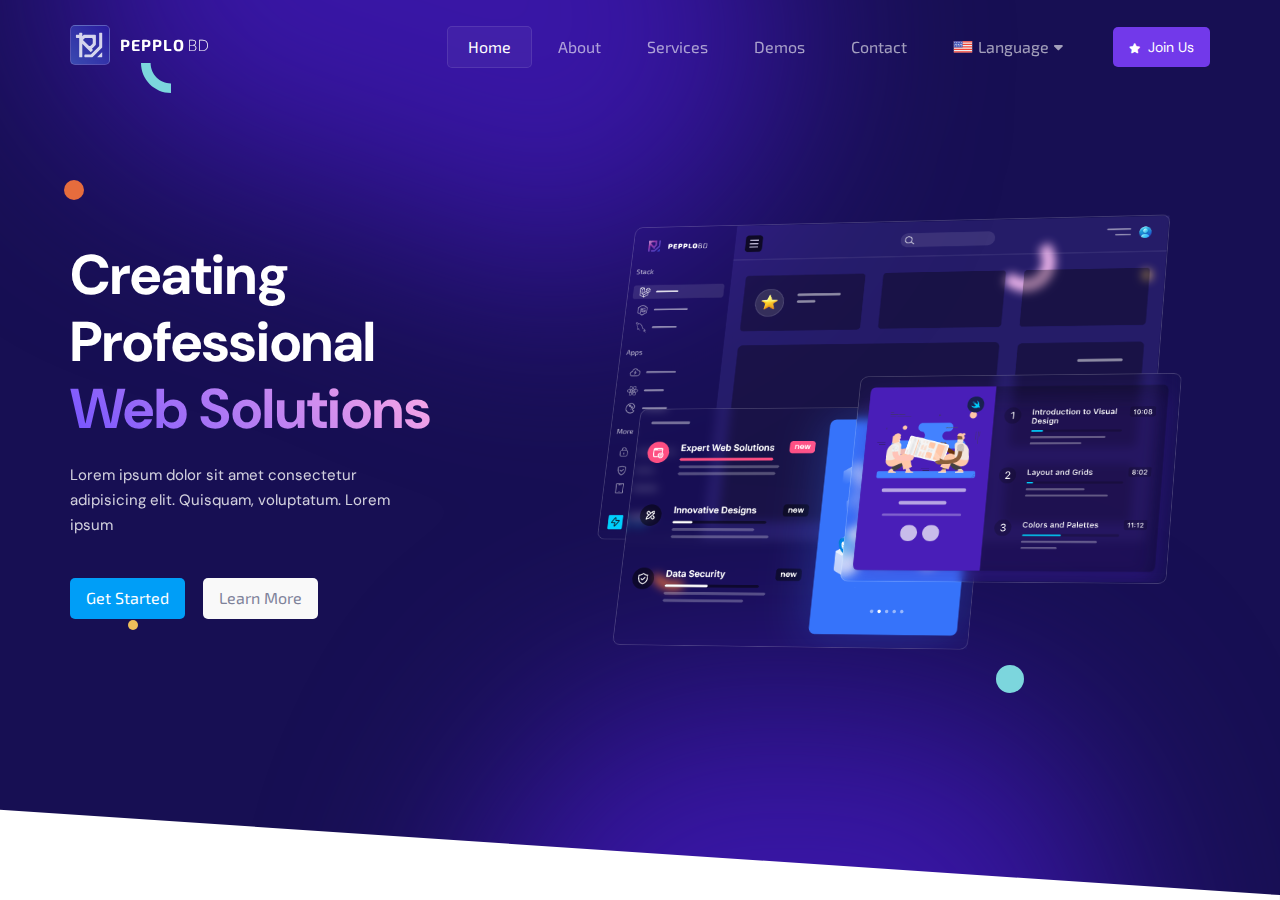
<file: index.html>
<!DOCTYPE html>
<html lang="en">
<head>
    <meta charset="UTF-8">
    <meta name="viewport" content="width=device-width, initial-scale=1.0">
    <title>Pepplo BD | Home</title>
    <link rel="stylesheet" href="assets/css/bootstrap.bundle.css">
    <link rel="stylesheet" href="assets/css/style.min.css">
    <link rel="stylesheet" href="./assets/css/css/all.min.css" />
    <link rel="preconnect" href="https://fonts.googleapis.com">
    <link rel="preconnect" href="https://fonts.gstatic.com" crossorigin>
    <link href="https://fonts.googleapis.com/css2?family=DM+Sans:opsz,wght@9..40,300;9..40,400;9..40,500;9..40,600;9..40,700;9..40,800;9..40,900&family=Exo+2:wght@300;400;500;600;700&family=Hind+Siliguri:wght@300;400;500;600;700&display=swap" rel="stylesheet"> </head>
<body>
    <!-- Start::Header -->
    <section class="header">
        <!-- Start::Navbar -->
        <nav class="navbar">
            <!-- Start::Nav-container -->
            <div class="container">
                <div class="nav_logo">
                    <a href="#" class="logo_wrapper">
                        <svg version="1.1" xmlns="http://www.w3.org/2000/svg" xmlns:xlink="http://www.w3.org/1999/xlink" viewBox="0 0 50.854 48.132">
                            <path class="st3" d="M37.049,4.501H16.42c-0.741,0-1.453,0.295-1.978,0.82L13.61,6.152l-0.988,0.988V1.562 c0-0.856-0.694-1.55-1.55-1.55H8.2c-0.856,0-1.55,0.694-1.55,1.55v2.939h-5.1C0.694,4.501,0,5.195,0,6.052v2.871 c0,0.856,0.694,1.55,1.55,1.55h5.1v36.383c0,0.705,0.571,1.276,1.276,1.276h3.42c0.705,0,1.276-0.571,1.276-1.276V21.563 c5.273,5.273,10.546,10.546,15.819,15.819c0.253,0.253,0.663,0.253,0.916,0c1.102-1.102,2.204-2.204,3.306-3.307 c0.253-0.253,0.253-0.663,0-0.916c-0.582-0.582-1.163-1.163-1.745-1.745l1.708-1.708l5.093-5.094 c0.563-0.563,0.879-1.327,0.879-2.123V6.052C38.599,5.195,37.905,4.501,37.049,4.501z M32.627,20.235 c0,0.656-0.261,1.286-0.725,1.75l-3.512,3.512c-0.936,0.936-2.453,0.936-3.389,0L13.857,14.353l3.256-3.256 c0.399-0.4,0.94-0.624,1.504-0.624h11.555c1.355,0,2.454,1.099,2.454,2.454V20.235z"/>
                            <path class="st3" d="M50.854,1.475v26.312c0,0.537-0.213,1.052-0.593,1.431l-5.379,5.379l-7.562,7.562l-5.379,5.379 c-0.38,0.38-0.894,0.593-1.431,0.593h-12.44c-0.814,0-1.475-0.66-1.475-1.475v-3.023c0-0.814,0.66-1.475,1.475-1.475h9.966 c0.532,0,1.042-0.211,1.418-0.587l14.841-14.841c0.376-0.376,0.587-0.886,0.587-1.418V1.475C44.882,0.66,45.542,0,46.357,0h3.023 C50.194,0,50.854,0.66,50.854,1.475z"/>
                            <path class="st3" d="M41.355,47.188l8.555-8.555c0.348-0.348,0.944-0.102,0.944,0.391v7.689c0,0.784-0.635,1.419-1.419,1.419 h-7.689C41.254,48.132,41.007,47.536,41.355,47.188z"/>
                        </svg>
                        <span class="logo_text">Pepplo<span>BD</span></span>
                    </a>
                </div>
                <!-- Start::Menu -->
                <div class="nav_menu">
                    <!-- Start::Menu item-->
                    <div class="menu_item">
                        <a href="#" class="menu_link here">
                            <span class="menu_link_text">Home</span>
                        </a>
                    </div>
                    <!-- End::Menu item-->
                    <!-- Start::Menu item-->
                    <div class="menu_item">
                        <a href="#" class="menu_link">
                            <span class="menu_link_text">About</span>
                        </a>
                    </div>
                    <!-- End::Menu item-->
                    <!-- Start::Menu item-->
                    <div class="menu_item">
                        <a href="#" class="menu_link">
                            <span class="menu_link_text">Services</span>
                        </a>
                    </div>
                    <!-- End::Menu item-->
                    <!-- Start::Menu item-->
                    <div class="menu_item">
                        <a href="#" class="menu_link">
                            <span class="menu_link_text">Demos</span>
                        </a>
                    </div>
                    <!-- End::Menu item-->
                    <!-- Start::Menu item-->
                    <div class="menu_item">
                        <a href="#" class="menu_link">
                            <span class="menu_link_text">Contact</span>
                        </a>
                    </div>
                    <!-- End::Menu item-->
                    <!-- Start::Menu item-->
                    <div class="menu_item">
                        <div class="menu_link has_submenu">
                            <img class="menu_link_icon" src="./assets/media/images/flags/usa.svg" alt="bangladeshi icon">
                            <span class="menu_link_text">Language</span>
                            <i class="fa-solid fa-caret-down"></i>
                            <div class="submenu">
                                <a href="./index-ban.html" class="submenu_link">
                                    <img class="submenu_link_icon" src="./assets/media/images/flags/bangladesh.svg" alt="bangladeshi icon">
                                    <span class="submenu_link_text ff_hind_siliguri">বাংলা</span>
                                </a>
                                <a href="#" class="submenu_link here">
                                    <img class="submenu_link_icon" src="./assets/media/images/flags/usa.svg" alt="usa icon">
                                    <span class="submenu_link_text">English</span>
                                </a>
                                <a href="#" class="submenu_link">
                                    <img class="submenu_link_icon" src="./assets/media/images/flags/palestine.svg" alt="palestine icon">
                                    <span class="submenu_link_text ff_rubik">عربي</span>
                                </a>
                                <a href="#" class="submenu_link">
                                    <img class="submenu_link_icon" src="./assets/media/images/flags/pakistan.svg" alt="pakistan icon">
                                    <span class="submenu_link_text ff_rubik">اردو</span>
                                </a>
                                <a href="#" class="submenu_link">
                                    <img class="submenu_link_icon" src="./assets/media/images/flags/china.svg" alt="china icon">
                                    <span class="submenu_link_text ff_rubik">中文</span>
                                </a>
                                <a href="#" class="submenu_link">
                                    <img class="submenu_link_icon" src="./assets/media/images/flags/japan.svg" alt="japan icon">
                                    <span class="submenu_link_text ff_rubik">日本語</span>
                                </a>
                                <a href="#" class="submenu_link">
                                    <img class="submenu_link_icon" src="./assets/media/images/flags/russia.svg" alt="russia icon">
                                    <span class="submenu_link_text ff_rubik">русский</span>
                                </a>
                            </div>
                        </div>
                    </div>
                    <!-- End::Menu item-->
                    <!-- Start::Menu item-->
                    <a href="#" class="btn btn-info">
                        <span>
                            <i class="fa-solid fa-star"></i>&nbsp; Join Us
                        </span>
                    </a>
                    <!-- End::Menu item-->
                </div>
                <!-- End::Menu -->
                <!-- Start::Menu CTA -->
                <!-- End::Menu CTA -->
            </div>
            <!-- End::Nav-container -->
        </nav>
        <!-- End::Navbar -->
        <div class="header_content">
            <div class="container">
                <div class="header_content_wrapper">
                    <h1 class="header_content_title">Creating Professional <span class="text_gradient">Web Solutions</span></h1>
                    <p class="header_content_desc">Lorem ipsum dolor sit amet consectetur adipisicing elit. Quisquam, voluptatum. Lorem ipsum</p>
                    <div class="header_content_btns">
                        <a href="#" class="btn btn--lg btn-primary">
                            Get Started</a>
                        <a href="#" class="btn btn--lg btn-light">Learn More</a>
                    </div>
                </div>
            </div>
        </div>
        <div class="background">
            <div class="color1">
                <svg viewBox="0 0 200 200" xmlns="http://www.w3.org/2000/svg">
                    <path d="M38,-65.2C46.1,-54,47.2,-38,54.1,-24.3C61,-10.6,73.8,0.9,76.6,14.1C79.5,27.2,72.4,41.9,62.1,53.9C51.8,65.8,38.3,74.9,24.8,74.1C11.4,73.3,-1.9,62.5,-16.1,57.2C-30.3,51.9,-45.5,52.3,-59.1,46C-72.7,39.7,-84.6,26.8,-86.9,12.4C-89.2,-2.1,-81.8,-18,-71,-28.6C-60.2,-39.2,-46,-44.4,-33.6,-53.6C-21.2,-62.8,-10.6,-76.1,2.2,-79.5C15,-83,30,-76.5,38,-65.2Z" transform="translate(100 100)" />
                </svg>                  
            </div>
            <div class="color2">
                <svg viewBox="0 0 200 200" xmlns="http://www.w3.org/2000/svg">
                    <path d="M42.6,-66.7C53.1,-59.6,57.9,-44.1,60.9,-30C63.9,-15.9,65.1,-3.2,65.9,11.3C66.6,25.8,67,42.1,59.3,51.9C51.6,61.7,35.8,65,20,71C4.1,77.1,-11.9,85.9,-23.4,81.6C-34.9,77.3,-42,60,-52.5,46.3C-62.9,32.7,-76.6,22.9,-81.4,9.8C-86.3,-3.3,-82.4,-19.6,-76,-35.3C-69.7,-51,-61,-66.1,-47.9,-72C-34.8,-77.9,-17.4,-74.5,-0.7,-73.5C16.1,-72.4,32.1,-73.7,42.6,-66.7Z" transform="translate(100 100)" />
                </svg>                  
            </div>
        </div>
        <div class="shapes_wrapper">
            <div class="shape_wrapper shape_wrapper--1">
                <svg id="half-circle1" xmlns="http://www.w3.org/2000/svg" xmlns:xlink="http://www.w3.org/1999/xlink" shape-rendering="geometricPrecision" text-rendering="geometricPrecision" viewBox="116.37 60.87 67.27 134.52"><path id="half-circle-s-path1" d="M24.55471,160.17812c0-39.77012,32.24005-72.01018,72.01018-72.01018v30.78902c-22.76581,0-41.22115,18.45534-41.22115,41.22115s18.45534,41.22115,41.22115,41.22115v30.78904c-39.77012,0-72.01018-32.24005-72.01018-72.01018Z" transform="matrix(.933737 0 0 0.933738 93.453074-21.446361)" stroke-width="0"/></svg>
            </div>
            <div class="shape_wrapper shape_wrapper--2">
                <svg id="quarter-circle1" xmlns="http://www.w3.org/2000/svg" xmlns:xlink="http://www.w3.org/1999/xlink" viewBox="0 0 37.5 37.5" xml:space="preserve"><path d="M37.5,37.5C16.82,37.5,0,20.68,0,0h12c0,14.06,11.44,25.5,25.5,25.5V37.5z"/></svg>
            </div>
            <div class="shape_wrapper shape_wrapper--3">
                <svg id="quarter-circle2" xmlns="http://www.w3.org/2000/svg" xmlns:xlink="http://www.w3.org/1999/xlink" viewBox="0 0 37.5 37.5" xml:space="preserve"><path d="M37.5,37.5C16.82,37.5,0,20.68,0,0h12c0,14.06,11.44,25.5,25.5,25.5V37.5z"/></svg>
            </div>
            <div class="section_border">
                <svg xmlns="http://www.w3.org/2000/svg" viewBox="0 0 1440 320">
                    <path fill="#fff" fill-opacity="1" d="M0,128L1440,224L1440,320L0,320Z"></path>
                </svg>
            </div>
            <div class="circle circle1"></div>
            <div class="circle circle2"></div>
            <div class="circle circle3"></div>
            <div class="circle circle4"></div>
        </div>
        <div class="ui_mockup_wrapper d-sm-none d-md-block">
            <div class="mockup mockup1">
                <img src="./assets/media/images/png/pepplo-ui-content.png" alt="">
            </div>
            <div class="mockup mockup2">
                <img src="./assets/media/images/svg/pepplo-ui-01-02.png" alt="">
            </div>
            <div class="mockup mockup3">
                <img src="./assets/media/images/svg/mockup3-bg.svg" alt="">
            </div>
        </div>
    </section>
    <!-- End::Header -->
    <section class="services">
    </section>

    <script src="./assets/js/scripts.bundle.js"></script>
</body>
</html>
</file>
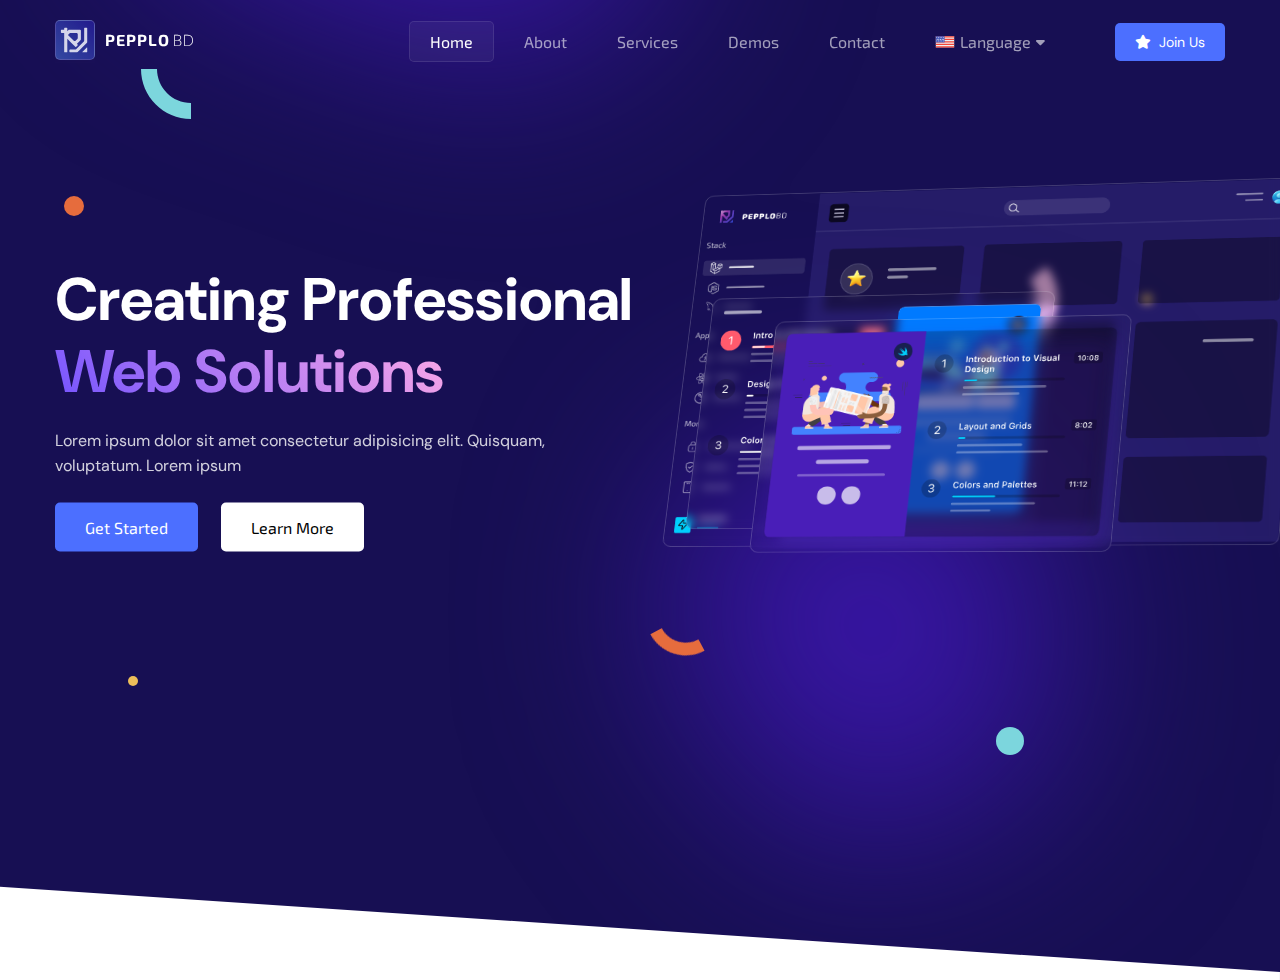
<file: production/index.html>
<!DOCTYPE html>
<html lang="en">
<head>
    <meta charset="UTF-8">
    <meta name="viewport" content="width=device-width, initial-scale=1.0">
    <title>Pepplo BD | Home</title>
    <link rel="stylesheet" href="assets/css/style.min.css">
    <link rel="stylesheet" href="./assets/css/css/all.min.css" />
    <link rel="preconnect" href="https://fonts.googleapis.com">
    <link rel="preconnect" href="https://fonts.gstatic.com" crossorigin>
    <link href="https://fonts.googleapis.com/css2?family=DM+Sans:opsz,wght@9..40,300;9..40,400;9..40,500;9..40,600;9..40,700;9..40,800;9..40,900&family=Exo+2:wght@300;400;500;600;700&family=Hind+Siliguri:wght@300;400;500;600;700&display=swap" rel="stylesheet"> </head>
<body>
    <!-- Start::Header -->
    <section class="header">
        <!-- Start::Navbar -->
        <nav class="navbar">
            <!-- Start::Nav-container -->
            <div class="container">
                <div class="nav_logo">
                    <a href="#" class="logo_wrapper">
                        <svg version="1.1" xmlns="http://www.w3.org/2000/svg" xmlns:xlink="http://www.w3.org/1999/xlink" viewBox="0 0 50.854 48.132">
                            <path class="st3" d="M37.049,4.501H16.42c-0.741,0-1.453,0.295-1.978,0.82L13.61,6.152l-0.988,0.988V1.562 c0-0.856-0.694-1.55-1.55-1.55H8.2c-0.856,0-1.55,0.694-1.55,1.55v2.939h-5.1C0.694,4.501,0,5.195,0,6.052v2.871 c0,0.856,0.694,1.55,1.55,1.55h5.1v36.383c0,0.705,0.571,1.276,1.276,1.276h3.42c0.705,0,1.276-0.571,1.276-1.276V21.563 c5.273,5.273,10.546,10.546,15.819,15.819c0.253,0.253,0.663,0.253,0.916,0c1.102-1.102,2.204-2.204,3.306-3.307 c0.253-0.253,0.253-0.663,0-0.916c-0.582-0.582-1.163-1.163-1.745-1.745l1.708-1.708l5.093-5.094 c0.563-0.563,0.879-1.327,0.879-2.123V6.052C38.599,5.195,37.905,4.501,37.049,4.501z M32.627,20.235 c0,0.656-0.261,1.286-0.725,1.75l-3.512,3.512c-0.936,0.936-2.453,0.936-3.389,0L13.857,14.353l3.256-3.256 c0.399-0.4,0.94-0.624,1.504-0.624h11.555c1.355,0,2.454,1.099,2.454,2.454V20.235z"/>
                            <path class="st3" d="M50.854,1.475v26.312c0,0.537-0.213,1.052-0.593,1.431l-5.379,5.379l-7.562,7.562l-5.379,5.379 c-0.38,0.38-0.894,0.593-1.431,0.593h-12.44c-0.814,0-1.475-0.66-1.475-1.475v-3.023c0-0.814,0.66-1.475,1.475-1.475h9.966 c0.532,0,1.042-0.211,1.418-0.587l14.841-14.841c0.376-0.376,0.587-0.886,0.587-1.418V1.475C44.882,0.66,45.542,0,46.357,0h3.023 C50.194,0,50.854,0.66,50.854,1.475z"/>
                            <path class="st3" d="M41.355,47.188l8.555-8.555c0.348-0.348,0.944-0.102,0.944,0.391v7.689c0,0.784-0.635,1.419-1.419,1.419 h-7.689C41.254,48.132,41.007,47.536,41.355,47.188z"/>
                        </svg>
                        <span class="logo_text">Pepplo<span>BD</span></span>
                    </a>
                </div>
                <!-- Start::Menu -->
                <div class="nav_menu">
                    <!-- Start::Menu item-->
                    <div class="menu_item">
                        <a href="#" class="menu_link here">
                            <span class="menu_link_text">Home</span>
                        </a>
                    </div>
                    <!-- End::Menu item-->
                    <!-- Start::Menu item-->
                    <div class="menu_item">
                        <a href="#" class="menu_link">
                            <span class="menu_link_text">About</span>
                        </a>
                    </div>
                    <!-- End::Menu item-->
                    <!-- Start::Menu item-->
                    <div class="menu_item">
                        <a href="#" class="menu_link">
                            <span class="menu_link_text">Services</span>
                        </a>
                    </div>
                    <!-- End::Menu item-->
                    <!-- Start::Menu item-->
                    <div class="menu_item">
                        <a href="#" class="menu_link">
                            <span class="menu_link_text">Demos</span>
                        </a>
                    </div>
                    <!-- End::Menu item-->
                    <!-- Start::Menu item-->
                    <div class="menu_item">
                        <a href="#" class="menu_link">
                            <span class="menu_link_text">Contact</span>
                        </a>
                    </div>
                    <!-- End::Menu item-->
                    <!-- Start::Menu item-->
                    <div class="menu_item">
                        <div class="menu_link has_submenu">
                            <img class="menu_link_icon" src="./assets/media/images/flags/usa.svg" alt="bangladeshi icon">
                            <span class="menu_link_text">Language</span>
                            <i class="fa-solid fa-caret-down"></i>
                            <div class="submenu">
                                <a href="./index-ban.html" class="submenu_link">
                                    <img class="submenu_link_icon" src="./assets/media/images/flags/bangladesh.svg" alt="bangladeshi icon">
                                    <span class="submenu_link_text ff_hind_siliguri">বাংলা</span>
                                </a>
                                <a href="#" class="submenu_link here">
                                    <img class="submenu_link_icon" src="./assets/media/images/flags/usa.svg" alt="usa icon">
                                    <span class="submenu_link_text">English</span>
                                </a>
                                <a href="#" class="submenu_link">
                                    <img class="submenu_link_icon" src="./assets/media/images/flags/palestine.svg" alt="palestine icon">
                                    <span class="submenu_link_text ff_rubik">عربي</span>
                                </a>
                                <a href="#" class="submenu_link">
                                    <img class="submenu_link_icon" src="./assets/media/images/flags/pakistan.svg" alt="pakistan icon">
                                    <span class="submenu_link_text ff_rubik">اردو</span>
                                </a>
                                <a href="#" class="submenu_link">
                                    <img class="submenu_link_icon" src="./assets/media/images/flags/china.svg" alt="china icon">
                                    <span class="submenu_link_text ff_rubik">中文</span>
                                </a>
                                <a href="#" class="submenu_link">
                                    <img class="submenu_link_icon" src="./assets/media/images/flags/japan.svg" alt="japan icon">
                                    <span class="submenu_link_text ff_rubik">日本語</span>
                                </a>
                                <a href="#" class="submenu_link">
                                    <img class="submenu_link_icon" src="./assets/media/images/flags/russia.svg" alt="russia icon">
                                    <span class="submenu_link_text ff_rubik">русский</span>
                                </a>
                            </div>
                        </div>
                    </div>
                    <!-- End::Menu item-->
                    <!-- Start::Menu item-->
                    <a href="#" class="btn btn--primary">
                        <span>
                            <i class="fa-solid fa-star"></i>&nbsp; Join Us
                        </span>
                    </a>
                    <!-- End::Menu item-->
                </div>
                <!-- End::Menu -->
                <!-- Start::Menu CTA -->
                <!-- End::Menu CTA -->
            </div>
            <!-- End::Nav-container -->
        </nav>
        <!-- End::Navbar -->
        <div class="header_content">
            <div class="container">
                <div class="header_content_wrapper">
                    <h1 class="header_content_title">Creating Professional <span class="text_gradient">Web Solutions</span></h1>
                    <p class="header_content_desc">Lorem ipsum dolor sit amet consectetur adipisicing elit. Quisquam, voluptatum. Lorem ipsum</p>
                    <div class="header_content_btns">
                        <a href="#" class="btn btn--lg btn--primary">
                            Get Started</a>
                        <a href="#" class="btn btn--lg btn--secondary">Learn More</a>
                    </div>
                </div>
            </div>
        </div>
        <div class="background">
            <div class="color1">
                <svg viewBox="0 0 200 200" xmlns="http://www.w3.org/2000/svg">
                    <path d="M38,-65.2C46.1,-54,47.2,-38,54.1,-24.3C61,-10.6,73.8,0.9,76.6,14.1C79.5,27.2,72.4,41.9,62.1,53.9C51.8,65.8,38.3,74.9,24.8,74.1C11.4,73.3,-1.9,62.5,-16.1,57.2C-30.3,51.9,-45.5,52.3,-59.1,46C-72.7,39.7,-84.6,26.8,-86.9,12.4C-89.2,-2.1,-81.8,-18,-71,-28.6C-60.2,-39.2,-46,-44.4,-33.6,-53.6C-21.2,-62.8,-10.6,-76.1,2.2,-79.5C15,-83,30,-76.5,38,-65.2Z" transform="translate(100 100)" />
                </svg>                  
            </div>
            <div class="color2">
                <svg viewBox="0 0 200 200" xmlns="http://www.w3.org/2000/svg">
                    <path d="M42.6,-66.7C53.1,-59.6,57.9,-44.1,60.9,-30C63.9,-15.9,65.1,-3.2,65.9,11.3C66.6,25.8,67,42.1,59.3,51.9C51.6,61.7,35.8,65,20,71C4.1,77.1,-11.9,85.9,-23.4,81.6C-34.9,77.3,-42,60,-52.5,46.3C-62.9,32.7,-76.6,22.9,-81.4,9.8C-86.3,-3.3,-82.4,-19.6,-76,-35.3C-69.7,-51,-61,-66.1,-47.9,-72C-34.8,-77.9,-17.4,-74.5,-0.7,-73.5C16.1,-72.4,32.1,-73.7,42.6,-66.7Z" transform="translate(100 100)" />
                </svg>                  
            </div>
        </div>
        <div class="shapes_wrapper">
            <div class="shape_wrapper shape_wrapper--1">
                <svg id="half-circle1" xmlns="http://www.w3.org/2000/svg" xmlns:xlink="http://www.w3.org/1999/xlink" shape-rendering="geometricPrecision" text-rendering="geometricPrecision" viewBox="116.37 60.87 67.27 134.52"><path id="half-circle-s-path1" d="M24.55471,160.17812c0-39.77012,32.24005-72.01018,72.01018-72.01018v30.78902c-22.76581,0-41.22115,18.45534-41.22115,41.22115s18.45534,41.22115,41.22115,41.22115v30.78904c-39.77012,0-72.01018-32.24005-72.01018-72.01018Z" transform="matrix(.933737 0 0 0.933738 93.453074-21.446361)" stroke-width="0"/></svg>
            </div>
            <div class="shape_wrapper shape_wrapper--2">
                <svg id="quarter-circle1" xmlns="http://www.w3.org/2000/svg" xmlns:xlink="http://www.w3.org/1999/xlink" viewBox="0 0 37.5 37.5" xml:space="preserve"><path d="M37.5,37.5C16.82,37.5,0,20.68,0,0h12c0,14.06,11.44,25.5,25.5,25.5V37.5z"/></svg>
            </div>
            <div class="shape_wrapper shape_wrapper--3">
                <svg id="quarter-circle2" xmlns="http://www.w3.org/2000/svg" xmlns:xlink="http://www.w3.org/1999/xlink" viewBox="0 0 37.5 37.5" xml:space="preserve"><path d="M37.5,37.5C16.82,37.5,0,20.68,0,0h12c0,14.06,11.44,25.5,25.5,25.5V37.5z"/></svg>
            </div>
            <div class="border">
                <svg xmlns="http://www.w3.org/2000/svg" viewBox="0 0 1440 320">
                    <path fill="#fff" fill-opacity="1" d="M0,128L1440,224L1440,320L0,320Z"></path>
                </svg>
            </div>
            <div class="circle circle1"></div>
            <div class="circle circle2"></div>
            <div class="circle circle3"></div>
            <div class="circle circle4"></div>
        </div>
        <div class="ui_mockup_wrapper">
            <div class="mockup mockup1">
                <img src="./assets/media/images/png/pepplo-ui-content.png" alt="">
            </div>
            <div class="mockup mockup2">
                <img src="./assets/media/images/svg/mockup2-bg.svg" alt="">
            </div>
            <div class="mockup mockup3">
                <img src="./assets/media/images/svg/mockup3-bg.svg" alt="">
            </div>
        </div>
    </section>
    <!-- End::Header -->
    <section class="services">
    </section>
</body>
</html>
</file>
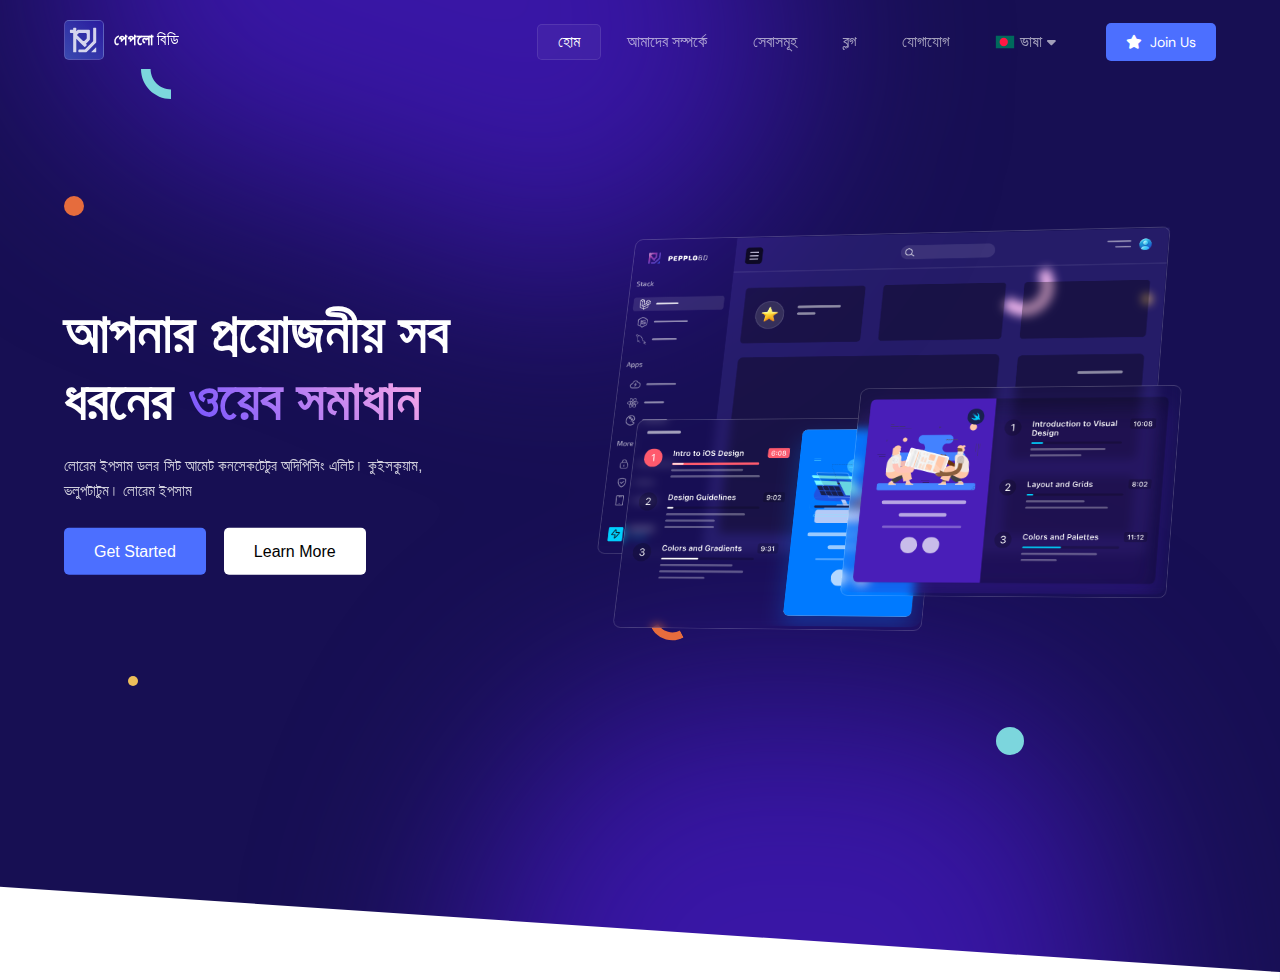
<file: index-ban.html>
<!DOCTYPE html>
<html lang="bn">
<head>
    <meta charset="UTF-8">
    <meta name="viewport" content="width=device-width, initial-scale=1.0">
    <title>Pepplo BD | Home</title>
    <link rel="stylesheet" href="assets/css/style.min.css">
    <link rel="stylesheet" href="./assets/css/css/all.min.css" />
    <link rel="preconnect" href="https://fonts.gstatic.com" crossorigin>
    <link href="https://fonts.googleapis.com/css2?family=DM+Sans:opsz,wght@9..40,100;9..40,200;9..40,300;9..40,400;9..40,500;9..40,600;9..40,700;9..40,800&family=Rubik:wght@400;500&display=swap" rel="stylesheet">
</head>
<body>
    <!-- Start::Header -->
    <section class="header">
        <!-- Start::Navbar -->
        <nav class="navbar">
            <!-- Start::Nav-container -->
            <div class="container">
                <div class="nav_logo">
                    <a href="#" class="logo_wrapper">
                        <svg version="1.1" xmlns="http://www.w3.org/2000/svg" xmlns:xlink="http://www.w3.org/1999/xlink" viewBox="0 0 50.854 48.132">
                            <path class="st3" d="M37.049,4.501H16.42c-0.741,0-1.453,0.295-1.978,0.82L13.61,6.152l-0.988,0.988V1.562 c0-0.856-0.694-1.55-1.55-1.55H8.2c-0.856,0-1.55,0.694-1.55,1.55v2.939h-5.1C0.694,4.501,0,5.195,0,6.052v2.871 c0,0.856,0.694,1.55,1.55,1.55h5.1v36.383c0,0.705,0.571,1.276,1.276,1.276h3.42c0.705,0,1.276-0.571,1.276-1.276V21.563 c5.273,5.273,10.546,10.546,15.819,15.819c0.253,0.253,0.663,0.253,0.916,0c1.102-1.102,2.204-2.204,3.306-3.307 c0.253-0.253,0.253-0.663,0-0.916c-0.582-0.582-1.163-1.163-1.745-1.745l1.708-1.708l5.093-5.094 c0.563-0.563,0.879-1.327,0.879-2.123V6.052C38.599,5.195,37.905,4.501,37.049,4.501z M32.627,20.235 c0,0.656-0.261,1.286-0.725,1.75l-3.512,3.512c-0.936,0.936-2.453,0.936-3.389,0L13.857,14.353l3.256-3.256 c0.399-0.4,0.94-0.624,1.504-0.624h11.555c1.355,0,2.454,1.099,2.454,2.454V20.235z"/>
                            <path class="st3" d="M50.854,1.475v26.312c0,0.537-0.213,1.052-0.593,1.431l-5.379,5.379l-7.562,7.562l-5.379,5.379 c-0.38,0.38-0.894,0.593-1.431,0.593h-12.44c-0.814,0-1.475-0.66-1.475-1.475v-3.023c0-0.814,0.66-1.475,1.475-1.475h9.966 c0.532,0,1.042-0.211,1.418-0.587l14.841-14.841c0.376-0.376,0.587-0.886,0.587-1.418V1.475C44.882,0.66,45.542,0,46.357,0h3.023 C50.194,0,50.854,0.66,50.854,1.475z"/>
                            <path class="st3" d="M41.355,47.188l8.555-8.555c0.348-0.348,0.944-0.102,0.944,0.391v7.689c0,0.784-0.635,1.419-1.419,1.419 h-7.689C41.254,48.132,41.007,47.536,41.355,47.188z"/>
                        </svg>
                        <span class="logo_text ff_ador">পেপলো<span class="ff_ador">বিডি</span></span>
                    </a>
                </div>
                <!-- Start::Menu -->
                <div class="nav_menu">
                    <!-- Start::Menu item-->
                    <div class="menu_item">
                        <a href="#" class="menu_link here">
                            <span class="menu_link_text ff_hind_siliguri">হোম</span>
                        </a>
                    </div>
                    <!-- End::Menu item-->
                    <!-- Start::Menu item-->
                    <div class="menu_item">
                        <a href="#" class="menu_link">
                            <span class="menu_link_text ff_hind_siliguri">আমাদের সম্পর্কে</span>
                        </a>
                    </div>
                    <!-- End::Menu item-->
                    <!-- Start::Menu item-->
                    <div class="menu_item">
                        <a href="#" class="menu_link">
                            <span class="menu_link_text ff_hind_siliguri">সেবাসমূহ</span>
                        </a>
                    </div>
                    <!-- End::Menu item-->
                    <!-- Start::Menu item-->
                    <div class="menu_item">
                        <a href="#" class="menu_link">
                            <span class="menu_link_text ff_hind_siliguri">ব্লগ</span>
                        </a>
                    </div>
                    <!-- End::Menu item-->
                    <!-- Start::Menu item-->
                    <div class="menu_item">
                        <a href="#" class="menu_link">
                            <span class="menu_link_text ff_hind_siliguri">যোগাযোগ</span>
                        </a>
                    </div>
                    <!-- End::Menu item-->
                    <!-- Start::Menu item-->
                    <div class="menu_item">
                        <div class="menu_link has_submenu">
                            <img class="menu_link_icon" src="./assets/media/images/flags/bangladesh.svg" alt="bangladeshi icon">
                            <span class="menu_link_text ff_hind_siliguri">ভাষা</span>
                            <i class="fa-solid fa-caret-down"></i>
                            <div class="submenu">
                                <a href="#" class="submenu_link here">
                                    <img class="submenu_link_icon" src="./assets/media/images/flags/bangladesh.svg" alt="bangladeshi icon">
                                    <span class="submenu_link_text ff_hind_siliguri">বাংলা</span>
                                </a>
                                <a href="./index.html" class="submenu_link">
                                    <img class="submenu_link_icon" src="./assets/media/images/flags/usa.svg" alt="usa icon">
                                    <span class="submenu_link_text">English</span>
                                </a>
                                <a href="#" class="submenu_link">
                                    <img class="submenu_link_icon" src="./assets/media/images/flags/palestine.svg" alt="palestine icon">
                                    <span class="submenu_link_text ff_rubik">عربي</span>
                                </a>
                                <a href="#" class="submenu_link">
                                    <img class="submenu_link_icon" src="./assets/media/images/flags/pakistan.svg" alt="pakistan icon">
                                    <span class="submenu_link_text ff_rubik">اردو</span>
                                </a>
                                <a href="#" class="submenu_link">
                                    <img class="submenu_link_icon" src="./assets/media/images/flags/china.svg" alt="china icon">
                                    <span class="submenu_link_text ff_rubik">中文</span>
                                </a>
                                <a href="#" class="submenu_link">
                                    <img class="submenu_link_icon" src="./assets/media/images/flags/japan.svg" alt="japan icon">
                                    <span class="submenu_link_text ff_rubik">日本語</span>
                                </a>
                                <a href="#" class="submenu_link">
                                    <img class="submenu_link_icon" src="./assets/media/images/flags/russia.svg" alt="russia icon">
                                    <span class="submenu_link_text ff_rubik">русский</span>
                                </a>
                            </div>
                        </div>
                    </div>
                    <!-- End::Menu item-->
                    <!-- Start::Menu item-->
                    <a href="#" class="btn btn--primary">
                        <span>
                            <i class="fa-solid fa-star"></i>&nbsp; Join Us
                        </span>
                    </a>
                    <!-- End::Menu item-->
                </div>
                <!-- End::Menu -->
                <!-- Start::Menu CTA -->
                <!-- End::Menu CTA -->
            </div>
            <!-- End::Nav-container -->
        </nav>
        <!-- End::Navbar -->
        <div class="header_content">
            <div class="container">
                <div class="header_content_wrapper">
                    <h1 class="header_content_title ff_ador">
                        আপনার প্রয়োজনীয় সব ধরনের <span class="text_gradient ff_ador"> ওয়েব সমাধান</span></h1>
                    <p class="header_content_desc ff_hind_siliguri">লোরেম ইপসাম ডলর সিট আমেট কনসেকটেটুর অদিপিসিং এলিট। কুইসকুয়াম, ভলুপটাটুম। লোরেম ইপসাম</p>
                    <div class="header_content_btns">
                        <a href="#" class="btn btn--lg btn--primary ff_hind_siliguri">
                            Get Started</a>
                        <a href="#" class="btn btn--lg btn--secondary ff_hind_siliguri">Learn More</a>
                    </div>
                </div>
            </div>
        </div>
        <div class="background">
            <div class="color1">
                <svg viewBox="0 0 200 200" xmlns="http://www.w3.org/2000/svg">
                    <path d="M38,-65.2C46.1,-54,47.2,-38,54.1,-24.3C61,-10.6,73.8,0.9,76.6,14.1C79.5,27.2,72.4,41.9,62.1,53.9C51.8,65.8,38.3,74.9,24.8,74.1C11.4,73.3,-1.9,62.5,-16.1,57.2C-30.3,51.9,-45.5,52.3,-59.1,46C-72.7,39.7,-84.6,26.8,-86.9,12.4C-89.2,-2.1,-81.8,-18,-71,-28.6C-60.2,-39.2,-46,-44.4,-33.6,-53.6C-21.2,-62.8,-10.6,-76.1,2.2,-79.5C15,-83,30,-76.5,38,-65.2Z" transform="translate(100 100)" />
                </svg>                  
            </div>
            <div class="color2">
                <svg viewBox="0 0 200 200" xmlns="http://www.w3.org/2000/svg">
                    <path d="M42.6,-66.7C53.1,-59.6,57.9,-44.1,60.9,-30C63.9,-15.9,65.1,-3.2,65.9,11.3C66.6,25.8,67,42.1,59.3,51.9C51.6,61.7,35.8,65,20,71C4.1,77.1,-11.9,85.9,-23.4,81.6C-34.9,77.3,-42,60,-52.5,46.3C-62.9,32.7,-76.6,22.9,-81.4,9.8C-86.3,-3.3,-82.4,-19.6,-76,-35.3C-69.7,-51,-61,-66.1,-47.9,-72C-34.8,-77.9,-17.4,-74.5,-0.7,-73.5C16.1,-72.4,32.1,-73.7,42.6,-66.7Z" transform="translate(100 100)" />
                </svg>                  
            </div>
        </div>
        <div class="shapes_wrapper">
            <div class="shape_wrapper shape_wrapper--1">
                <svg id="half-circle1" xmlns="http://www.w3.org/2000/svg" xmlns:xlink="http://www.w3.org/1999/xlink" shape-rendering="geometricPrecision" text-rendering="geometricPrecision" viewBox="116.37 60.87 67.27 134.52"><path id="half-circle-s-path1" d="M24.55471,160.17812c0-39.77012,32.24005-72.01018,72.01018-72.01018v30.78902c-22.76581,0-41.22115,18.45534-41.22115,41.22115s18.45534,41.22115,41.22115,41.22115v30.78904c-39.77012,0-72.01018-32.24005-72.01018-72.01018Z" transform="matrix(.933737 0 0 0.933738 93.453074-21.446361)" stroke-width="0"/></svg>
            </div>
            <div class="shape_wrapper shape_wrapper--2">
                <svg id="quarter-circle1" xmlns="http://www.w3.org/2000/svg" xmlns:xlink="http://www.w3.org/1999/xlink" viewBox="0 0 37.5 37.5" xml:space="preserve"><path d="M37.5,37.5C16.82,37.5,0,20.68,0,0h12c0,14.06,11.44,25.5,25.5,25.5V37.5z"/></svg>
            </div>
            <div class="shape_wrapper shape_wrapper--3">
                <svg id="quarter-circle2" xmlns="http://www.w3.org/2000/svg" xmlns:xlink="http://www.w3.org/1999/xlink" viewBox="0 0 37.5 37.5" xml:space="preserve"><path d="M37.5,37.5C16.82,37.5,0,20.68,0,0h12c0,14.06,11.44,25.5,25.5,25.5V37.5z"/></svg>
            </div>
            <div class="border">
                <svg xmlns="http://www.w3.org/2000/svg" viewBox="0 0 1440 320">
                    <path fill="#fff" fill-opacity="1" d="M0,128L1440,224L1440,320L0,320Z"></path>
                </svg>
            </div>
            <div class="circle circle1"></div>
            <div class="circle circle2"></div>
            <div class="circle circle3"></div>
            <div class="circle circle4"></div>
        </div>
        <div class="ui_mockup_wrapper">
            <div class="mockup mockup1">
                <img src="./assets/media/images/png/pepplo-ui-content.png" alt="">
            </div>
            <div class="mockup mockup2">
                <img src="./assets/media/images/svg/mockup2-bg.svg" alt="">
            </div>
            <div class="mockup mockup3">
                <img src="./assets/media/images/svg/mockup3-bg.svg" alt="">
            </div>
        </div>
    </section>
    <!-- End::Header -->
    <section class="services">
    </section>
</body>
</html>
</file>
<file: assets/css/style.min.css>
:root{--banner-background-primary: #170f53;--banner-background-secondary: #3916a6;--primary-color: #3b82f6;--white-900: #ffffff;--white-800: #f5f5f5;--white-700: #ebebeb;--white-600: #d9d9d9;--white-500: #cccccc;--white-400: #b3b3b3;--white-300: #999999;--white-200: #808080;--white-100: #666666;--pink-500: #ffc0eb;--teal-500: #7cd6dd;--yellow-600: #edbe5a;--orange-700: #e66c3d;--text-heading-color: #2D3958;--text-body-color: #7B88A8;--text-gray-color: #E7E5EA;--text-dark-alt-color: #321370;--gradient-2: linear-gradient(45deg, #5183ee80 0%, #2d25bd85 100%);--gradient-3: linear-gradient(45deg, #7252ff 0%, #ffabe6 100%)}@keyframes moveRandomly{0%{transform:translate(0, 0) rotate(0deg)}25%{transform:translate(50px, 100px)}50%{transform:translate(100px, 0px)}75%{transform:translate(50px, 100px)}100%{transform:translate(0, 0)}}@keyframes float{0%{transform:translateY(0px)}50%{transform:translateY(-20px)}100%{transform:translateY(0px)}}*{margin:0;padding:0;box-sizing:border-box;font-family:"DM Sans",sans-serif}html{font-size:62.5%}a{text-decoration:none}a,button{cursor:pointer}ul,li{list-style:none}.menu_link_text{font-size:1.6rem;font-family:"Exo 2";font-weight:400;color:var(--white-900);transition:all .1s ease-in-out}h1{font-size:6rem;font-weight:700;color:var(--text-heading-color);font-family:"DM Sans",serif;line-height:1.2;margin-bottom:1rem}.text_gradient{background-image:var(--gradient-3);-webkit-background-clip:text;background-clip:text;-webkit-text-fill-color:rgba(0,0,0,0)}.ff_hind_siliguri{font-family:"Hind Siliguri",sans-serif !important}.ff_ador{font-family:"Li Ador Noirrit",sans-serif !important}.ff_alinur{font-family:"Li Alinur Showpnocari",sans-serif !important}.ff_rubik{font-family:"Rubik",sans-serif !important}.btn{color:#000;background-color:#fff;padding:1rem 2rem;border-radius:.5rem;border:none;cursor:pointer;font-size:1.4rem;font-weight:400;font-family:"Exo 2",sans-serif;transition:all .1s ease-in-out;position:relative}.btn:hover{color:#fff;background-color:#000}.btn.btn--lg{padding:1.5rem 3rem;font-size:1.6rem}.btn.btn--primary{background-color:#4c6fff;color:var(--white-900)}.btn.btn--primary:hover{background-color:#7d59fd;color:var(--white-900)}section.header{background-color:var(--banner-background-primary);overflow:hidden;position:relative}section.header .navbar{position:absolute;top:0;left:0;width:100%;z-index:10;display:block}section.header .navbar .container{width:123rem;margin:0 auto;display:flex;justify-content:space-between;align-items:center;padding:2rem 3rem}section.header .navbar .container .nav_logo{-webkit-backdrop-filter:blur(3px);backdrop-filter:blur(3px)}section.header .navbar .container .nav_logo .logo_wrapper{width:4rem;aspect-ratio:1/1;position:relative;z-index:2;background-image:var(--gradient-2);border-radius:.5rem;opacity:1;display:inline-block;border:1px solid rgba(255,255,255,.2)}section.header .navbar .container .nav_logo .logo_wrapper .logo_text{position:absolute;top:50%;left:130%;transform:translate(0%, -50%);font-size:1.6rem;font-weight:700;text-transform:uppercase;color:var(--white-900);transition:all .1s ease-in-out;letter-spacing:.1rem;font-family:"Exo 2"}section.header .navbar .container .nav_logo .logo_wrapper .logo_text span{margin-left:.3rem;font-weight:200;color:var(--white-900)}section.header .navbar .container .nav_logo .logo_wrapper svg{position:absolute;top:50%;left:48%;transform:translate(-50%, -50%);width:70%;fill:#fff;opacity:.8}section.header .navbar .container .nav_menu{display:flex;justify-content:center;align-items:center}section.header .navbar .container .nav_menu .menu_item{cursor:pointer}section.header .navbar .container .nav_menu .menu_item .menu_link{margin-left:1rem;padding:1rem 2rem;display:inline-block}section.header .navbar .container .nav_menu .menu_item .menu_link.here{background-color:rgba(255,255,255,.0470588235);border:.1rem solid rgba(255,255,255,.1);border-radius:.5rem}section.header .navbar .container .nav_menu .menu_item .menu_link.here .menu_link_text{opacity:1}section.header .navbar .container .nav_menu .menu_item .menu_link.has_submenu{position:relative;display:flex;justify-content:center;align-items:center;gap:.5rem;position:relative}section.header .navbar .container .nav_menu .menu_item .menu_link.has_submenu .submenu{display:none;position:absolute;right:1.5rem;top:100%;padding-block:1rem;border:1px solid rgba(255,255,255,.1);border-radius:.6rem;background-color:rgba(255,255,255,.0745098039);-webkit-backdrop-filter:blur(15px);backdrop-filter:blur(15px)}section.header .navbar .container .nav_menu .menu_item .menu_link.has_submenu .submenu .submenu_link{padding:.5rem 2rem;display:flex;align-items:center;gap:1.5rem;opacity:.6}section.header .navbar .container .nav_menu .menu_item .menu_link.has_submenu .submenu .submenu_link .submenu_link_icon{width:2rem}section.header .navbar .container .nav_menu .menu_item .menu_link.has_submenu .submenu .submenu_link .submenu_link_icon svg{width:100%;fill:var(--white-900)}section.header .navbar .container .nav_menu .menu_item .menu_link.has_submenu .submenu .submenu_link .submenu_link_text{font-family:"Exo 2";font-size:1.4rem;color:var(--white-900)}section.header .navbar .container .nav_menu .menu_item .menu_link.has_submenu .submenu .submenu_link:hover{opacity:1;background-color:rgba(255,255,255,.1450980392)}section.header .navbar .container .nav_menu .menu_item .menu_link.has_submenu .submenu .submenu_link.here{opacity:1}section.header .navbar .container .nav_menu .menu_item .menu_link.has_submenu:hover .submenu{display:block}section.header .navbar .container .nav_menu .menu_item .menu_link_icon{width:2rem}section.header .navbar .container .nav_menu .menu_item .menu_link_icon svg{width:100%;fill:var(--white-900)}section.header .navbar .container .nav_menu .menu_item i{font-size:1.4rem;color:var(--white-900);opacity:.6}section.header .navbar .container .nav_menu .menu_item .menu_link_text{opacity:.6}section.header .navbar .container .nav_menu .menu_item:hover .menu_link_text{opacity:1}section.header .navbar .container .nav_menu .menu_item:hover i{opacity:1}section.header .navbar .container .nav_menu .btn{margin-left:5rem}section.header .header_content{position:absolute;top:40rem;left:0;transform:translateY(-50%);width:100%;z-index:5}section.header .header_content .container{width:123rem;margin:0 auto;display:flex;justify-content:space-between;align-items:center;padding:2rem 3rem}section.header .header_content .container .header_content_wrapper{max-width:50%}section.header .header_content .container .header_content_wrapper h1{color:var(--white-900)}section.header .header_content .container .header_content_wrapper .header_content_desc{color:var(--white-900);opacity:.8;margin-top:2rem;margin-bottom:4rem;font-size:1.6rem;line-height:2.5rem;width:90%}section.header .header_content .container .header_content_wrapper .header_content_btns{margin-top:3rem}section.header .header_content .container .header_content_wrapper .header_content_btns a.btn:first-child{margin-right:2rem}section.header .background{width:100%;height:98rem;position:relative;filter:blur(100px)}section.header .background .color1{width:50%;aspect-ratio:1/1;position:absolute;top:-50rem;left:10rem;z-index:1;animation:moveRandomly 15s infinite alternate}section.header .background .color1 svg{fill:var(--banner-background-secondary)}section.header .background .color2{width:40%;aspect-ratio:1/1;position:absolute;bottom:9rem;right:14rem;z-index:1;animation:moveRandomly 25s infinite alternate}section.header .background .color2 svg{fill:var(--banner-background-secondary)}section.header .shapes_wrapper{width:100%}section.header .shapes_wrapper .section_border{position:absolute;left:0;bottom:-8rem;z-index:2;width:100%}section.header .shapes_wrapper .shape_wrapper{position:absolute;aspect-ratio:1/1;z-index:3;width:5rem;animation:float ease-in-out infinite}section.header .shapes_wrapper .shape_wrapper.shape_wrapper--1{top:27%;right:18%;transform:rotate(230deg) scale(1);fill:var(--pink-500);animation-duration:6s}section.header .shapes_wrapper .shape_wrapper.shape_wrapper--2{top:7%;left:11%;transform:scale(1);fill:var(--teal-500);animation-duration:4s}section.header .shapes_wrapper .shape_wrapper.shape_wrapper--3{top:63%;left:51%;transform:rotate(-28deg) scale(0.8);fill:#e66c3d;animation-duration:5s}section.header .shapes_wrapper .circle{position:absolute;aspect-ratio:1/1;border-radius:50%;z-index:4;animation:float ease-in-out infinite}section.header .shapes_wrapper .circle.circle1{width:2rem;top:20%;left:5%;background-color:var(--orange-700);animation-duration:5s}section.header .shapes_wrapper .circle.circle2{width:1rem;left:10%;bottom:30%;background-color:var(--yellow-600);animation-duration:4s}section.header .shapes_wrapper .circle.circle3{width:2.8rem;bottom:23%;right:20%;background-color:var(--teal-500);animation-duration:6s}section.header .shapes_wrapper .circle.circle4{width:1rem;right:10%;top:30%;background-color:var(--yellow-600);animation-duration:4s}section.header .ui_mockup_wrapper{position:absolute;top:10%;right:10%;z-index:5;width:40%;aspect-ratio:1/1;perspective:5000px;perspective-origin:left bottom;transform-style:flat;transform:scale(0.9)}section.header .ui_mockup_wrapper .mockup1{transform:rotateY(-20deg) rotateX(20deg) scale(1);transition:all 2s cubic-bezier(0.075, 0.82, 0.165, 1) 0s;border:1px solid rgba(255,255,255,.2);border-radius:10px;-webkit-backdrop-filter:blur(5px);backdrop-filter:blur(5px);position:absolute;top:10%;left:0}section.header .ui_mockup_wrapper .mockup1 img{width:70rem}section.header .ui_mockup_wrapper .mockup2{border:1px solid rgba(255,255,255,.2);border-radius:10px;transform:rotateY(-20deg) rotateX(20deg);transition:all 2s cubic-bezier(0.075, 0.82, 0.165, 1) 0s;-webkit-backdrop-filter:blur(5px);backdrop-filter:blur(5px);position:absolute;top:35%;left:5%}section.header .ui_mockup_wrapper .mockup3{transform:rotateY(-20deg) rotateX(20deg);border:1px solid rgba(255,255,255,.2);border-radius:10px;transition:all 2s cubic-bezier(0.075, 0.82, 0.165, 1) 0s;-webkit-backdrop-filter:blur(5px);backdrop-filter:blur(5px);position:absolute;top:40%;right:0}section.header .ui_mockup_wrapper:hover .mockup1{transform:rotateY(0deg) rotateX(0deg) scale(1)}section.header .ui_mockup_wrapper:hover .mockup2{transform:rotateY(0deg) rotateX(0deg) scale(1) translateX(-12rem) translateY(4rem)}section.header .ui_mockup_wrapper:hover .mockup3{transform:rotateY(0deg) rotateX(0deg) scale(1)}@media screen and (max-width: 1280px){section.header .navbar .container{width:90%;padding:2rem 0rem}section.header .navbar .container .nav_menu{display:flex;justify-content:center;align-items:center}section.header .navbar .container .nav_menu .menu_item{cursor:pointer}section.header .navbar .container .nav_menu .menu_item .menu_link{margin-left:.6rem;padding:.8rem 2rem}section.header .navbar .container .nav_menu .btn{margin-left:3rem}section.header .header_content{top:43rem}section.header .header_content .container{width:90%;padding:2rem 0rem}section.header .header_content .container .header_content_wrapper{max-width:40rem}section.header .header_content .container .header_content_wrapper h1{font-size:5.6rem;color:var(--white-900)}section.header .header_content .container .header_content_wrapper .header_content_desc{font-size:1.5rem}section.header .header_content .container .header_content_wrapper .header_content_btns a.btn:first-child{margin-right:1.5rem}section.header .background{width:100%;position:relative;filter:blur(10rem)}section.header .background .color1{width:70%;top:-50rem;left:0}section.header .background .color2{width:70%;bottom:-50rem;right:0rem}section.header .shapes_wrapper{width:100%}section.header .shapes_wrapper .border{position:absolute;left:0;bottom:-8rem;z-index:2;width:100%}section.header .shapes_wrapper .shape_wrapper{width:3rem}section.header .shapes_wrapper .shape_wrapper.shape_wrapper--1{top:27%;right:18%}section.header .shapes_wrapper .shape_wrapper.shape_wrapper--2{top:7%;left:11%}section.header .shapes_wrapper .shape_wrapper.shape_wrapper--3{top:63%;left:51%}section.header .shapes_wrapper .circle.circle1{width:2rem;top:20%;left:5%}section.header .shapes_wrapper .circle.circle2{width:1rem;left:10%;bottom:30%}section.header .shapes_wrapper .circle.circle3{width:2.8rem;bottom:23%;right:20%}section.header .shapes_wrapper .circle.circle4{width:1rem;right:10%;top:30%}section.header .ui_mockup_wrapper{position:absolute;top:15%;right:25%;z-index:5;width:40rem;aspect-ratio:1/1;perspective:5000px;perspective-origin:left bottom;transform-style:flat;transform:scale(0.8)}section.header .ui_mockup_wrapper .mockup1{transform:rotateY(-20deg) rotateX(20deg) scale(1);-webkit-backdrop-filter:blur(5px);backdrop-filter:blur(5px);top:10%;left:0}section.header .ui_mockup_wrapper .mockup1 img{width:70rem}section.header .ui_mockup_wrapper .mockup2{top:70%;left:5%}section.header .ui_mockup_wrapper .mockup3{top:60%;right:-80%}section.header .ui_mockup_wrapper:hover .mockup1{transform:rotateY(0deg) rotateX(0deg) scale(1)}section.header .ui_mockup_wrapper:hover .mockup2{transform:rotateY(0deg) rotateX(0deg) scale(1) translateX(-12rem) translateY(4rem)}section.header .ui_mockup_wrapper:hover .mockup3{transform:rotateY(0deg) rotateX(0deg) scale(1) translateX(4rem) translateY(8rem)}}@media screen and (max-width: 768px){section.header .background .color1{width:85%;top:0rem;left:5rem}section.header .background .color2{width:60%;bottom:0rem;left:10rem}}section.services{font-size:1.6rem}/*# sourceMappingURL=style.min.css.map */
</file>
<file: production/assets/css/style.min.css>
:root{--banner-background-primary: #170f53;--banner-background-secondary: #3916a6;--primary-color: #3b82f6;--white-900: #ffffff;--white-800: #f5f5f5;--white-700: #ebebeb;--white-600: #d9d9d9;--white-500: #cccccc;--white-400: #b3b3b3;--white-300: #999999;--white-200: #808080;--white-100: #666666;--pink-500: #ffc0eb;--teal-500: #7cd6dd;--yellow-600: #edbe5a;--orange-700: #e66c3d;--text-heading-color: #2D3958;--text-body-color: #7B88A8;--text-gray-color: #E7E5EA;--text-dark-alt-color: #321370;--gradient-2: linear-gradient(45deg, #5183ee80 0%, #2d25bd85 100%);--gradient-3: linear-gradient(45deg, #7252ff 0%, #ffabe6 100%)}@keyframes moveRandomly{0%{transform:translate(0, 0) rotate(0deg)}25%{transform:translate(50px, 100px)}50%{transform:translate(100px, 0px)}75%{transform:translate(50px, 100px)}100%{transform:translate(0, 0)}}@keyframes float{0%{transform:translateY(0px)}50%{transform:translateY(-20px)}100%{transform:translateY(0px)}}*{margin:0;padding:0;box-sizing:border-box;font-family:"DM Sans",sans-serif}html{font-size:62.5%}a{text-decoration:none}a,button{cursor:pointer}ul,li{list-style:none}.menu_link_text{font-size:1.6rem;font-family:"Exo 2";font-weight:400;color:var(--white-900);transition:all .1s ease-in-out}h1{font-size:6rem;font-weight:700;color:var(--text-heading-color);font-family:"DM Sans",serif;line-height:1.2;margin-bottom:1rem}.text_gradient{background-image:var(--gradient-3);-webkit-background-clip:text;background-clip:text;-webkit-text-fill-color:rgba(0,0,0,0)}.ff_hind_siliguri{font-family:"Hind Siliguri",sans-serif !important}.ff_ador{font-family:"Li Ador Noirrit",sans-serif !important}.ff_alinur{font-family:"Li Alinur Showpnocari",sans-serif !important}.ff_rubik{font-family:"Rubik",sans-serif !important}.btn{color:#000;background-color:#fff;padding:1rem 2rem;border-radius:.5rem;border:none;cursor:pointer;font-size:1.4rem;font-weight:400;font-family:"Exo 2",sans-serif;transition:all .1s ease-in-out;position:relative}.btn:hover{color:#fff;background-color:#000}.btn.btn--lg{padding:1.5rem 3rem;font-size:1.6rem}.btn.btn--primary{background-color:#4c6fff;color:var(--white-900)}.btn.btn--primary:hover{background-color:#7d59fd;color:var(--white-900)}section.header{background-color:var(--banner-background-primary);overflow:hidden;position:relative}section.header .navbar{position:absolute;top:0;left:0;width:100%;z-index:10;display:block}section.header .navbar .container{width:123rem;margin:0 auto;display:flex;justify-content:space-between;align-items:center;padding:2rem 3rem}section.header .navbar .container .nav_logo{-webkit-backdrop-filter:blur(3px);backdrop-filter:blur(3px)}section.header .navbar .container .nav_logo .logo_wrapper{width:4rem;aspect-ratio:1/1;position:relative;z-index:2;background-image:var(--gradient-2);border-radius:.5rem;opacity:1;display:inline-block;border:1px solid rgba(255,255,255,.2)}section.header .navbar .container .nav_logo .logo_wrapper .logo_text{position:absolute;top:50%;left:130%;transform:translate(0%, -50%);font-size:1.6rem;font-weight:700;text-transform:uppercase;color:var(--white-900);transition:all .1s ease-in-out;letter-spacing:.1rem;font-family:"Exo 2"}section.header .navbar .container .nav_logo .logo_wrapper .logo_text span{margin-left:.3rem;font-weight:200;color:var(--white-900)}section.header .navbar .container .nav_logo .logo_wrapper svg{position:absolute;top:50%;left:48%;transform:translate(-50%, -50%);width:70%;fill:#fff;opacity:.8}section.header .navbar .container .nav_menu{display:flex;justify-content:center;align-items:center}section.header .navbar .container .nav_menu .menu_item{cursor:pointer}section.header .navbar .container .nav_menu .menu_item .menu_link{margin-left:1rem;padding:1rem 2rem;display:inline-block}section.header .navbar .container .nav_menu .menu_item .menu_link.here{background-color:rgba(255,255,255,.0470588235);border:.1rem solid rgba(255,255,255,.1);border-radius:.5rem}section.header .navbar .container .nav_menu .menu_item .menu_link.here .menu_link_text{opacity:1}section.header .navbar .container .nav_menu .menu_item .menu_link.has_submenu{position:relative;display:flex;justify-content:center;align-items:center;gap:.5rem;position:relative}section.header .navbar .container .nav_menu .menu_item .menu_link.has_submenu .submenu{display:none;position:absolute;right:1.5rem;top:100%;padding-block:1rem;border:1px solid rgba(255,255,255,.1);border-radius:.6rem;background-color:rgba(255,255,255,.0745098039);-webkit-backdrop-filter:blur(15px);backdrop-filter:blur(15px)}section.header .navbar .container .nav_menu .menu_item .menu_link.has_submenu .submenu .submenu_link{padding:.5rem 2rem;display:flex;align-items:center;gap:1.5rem;opacity:.6}section.header .navbar .container .nav_menu .menu_item .menu_link.has_submenu .submenu .submenu_link .submenu_link_icon{width:2rem}section.header .navbar .container .nav_menu .menu_item .menu_link.has_submenu .submenu .submenu_link .submenu_link_icon svg{width:100%;fill:var(--white-900)}section.header .navbar .container .nav_menu .menu_item .menu_link.has_submenu .submenu .submenu_link .submenu_link_text{font-family:"Exo 2";font-size:1.4rem;color:var(--white-900)}section.header .navbar .container .nav_menu .menu_item .menu_link.has_submenu .submenu .submenu_link:hover{opacity:1;background-color:rgba(255,255,255,.1450980392)}section.header .navbar .container .nav_menu .menu_item .menu_link.has_submenu .submenu .submenu_link.here{opacity:1}section.header .navbar .container .nav_menu .menu_item .menu_link.has_submenu:hover .submenu{display:block}section.header .navbar .container .nav_menu .menu_item .menu_link_icon{width:2rem}section.header .navbar .container .nav_menu .menu_item .menu_link_icon svg{width:100%;fill:var(--white-900)}section.header .navbar .container .nav_menu .menu_item i{font-size:1.4rem;color:var(--white-900);opacity:.6}section.header .navbar .container .nav_menu .menu_item .menu_link_text{opacity:.6}section.header .navbar .container .nav_menu .menu_item:hover .menu_link_text{opacity:1}section.header .navbar .container .nav_menu .menu_item:hover i{opacity:1}section.header .navbar .container .nav_menu .btn{margin-left:5rem}section.header .header_content{position:absolute;top:40rem;left:0;transform:translateY(-50%);width:100%;z-index:5}section.header .header_content .container{width:123rem;margin:0 auto;display:flex;justify-content:space-between;align-items:center;padding:2rem 3rem}section.header .header_content .container .header_content_wrapper{max-width:50%}section.header .header_content .container .header_content_wrapper h1{color:var(--white-900)}section.header .header_content .container .header_content_wrapper .header_content_desc{color:var(--white-900);opacity:.8;margin-top:2rem;margin-bottom:4rem;font-size:1.6rem;line-height:2.5rem;width:90%}section.header .header_content .container .header_content_wrapper .header_content_btns{margin-top:3rem}section.header .header_content .container .header_content_wrapper .header_content_btns a.btn:first-child{margin-right:2rem}section.header .background{width:100%;height:98rem;position:relative;filter:blur(100px)}section.header .background .color1{width:50%;aspect-ratio:1/1;position:absolute;top:-50rem;left:10rem;z-index:1;animation:moveRandomly 15s infinite alternate}section.header .background .color1 svg{fill:var(--banner-background-secondary)}section.header .background .color2{width:40%;aspect-ratio:1/1;position:absolute;bottom:9rem;right:14rem;z-index:1;animation:moveRandomly 25s infinite alternate}section.header .background .color2 svg{fill:var(--banner-background-secondary)}section.header .shapes_wrapper{width:100%}section.header .shapes_wrapper .border{position:absolute;left:0;bottom:-8rem;z-index:2;width:100%}section.header .shapes_wrapper .shape_wrapper{position:absolute;aspect-ratio:1/1;z-index:3;width:5rem;animation:float ease-in-out infinite}section.header .shapes_wrapper .shape_wrapper.shape_wrapper--1{top:27%;right:18%;transform:rotate(230deg) scale(1);fill:var(--pink-500);animation-duration:6s}section.header .shapes_wrapper .shape_wrapper.shape_wrapper--2{top:7%;left:11%;transform:scale(1);fill:var(--teal-500);animation-duration:4s}section.header .shapes_wrapper .shape_wrapper.shape_wrapper--3{top:63%;left:51%;transform:rotate(-28deg) scale(0.8);fill:#e66c3d;animation-duration:5s}section.header .shapes_wrapper .circle{position:absolute;aspect-ratio:1/1;border-radius:50%;z-index:4;animation:float ease-in-out infinite}section.header .shapes_wrapper .circle.circle1{width:2rem;top:20%;left:5%;background-color:var(--orange-700);animation-duration:5s}section.header .shapes_wrapper .circle.circle2{width:1rem;left:10%;bottom:30%;background-color:var(--yellow-600);animation-duration:4s}section.header .shapes_wrapper .circle.circle3{width:2.8rem;bottom:23%;right:20%;background-color:var(--teal-500);animation-duration:6s}section.header .shapes_wrapper .circle.circle4{width:1rem;right:10%;top:30%;background-color:var(--yellow-600);animation-duration:4s}section.header .ui_mockup_wrapper{position:absolute;top:10%;right:10%;z-index:5;width:40%;aspect-ratio:1/1;perspective:5000px;perspective-origin:left bottom;transform-style:flat;transform:scale(0.9)}section.header .ui_mockup_wrapper .mockup1{transform:rotateY(-20deg) rotateX(20deg) scale(1);transition:all 2s cubic-bezier(0.075, 0.82, 0.165, 1) 0s;border:1px solid rgba(255,255,255,.2);border-radius:10px;-webkit-backdrop-filter:blur(5px);backdrop-filter:blur(5px);position:absolute;top:10%;left:0}section.header .ui_mockup_wrapper .mockup1 img{width:70rem}section.header .ui_mockup_wrapper .mockup2{border:1px solid rgba(255,255,255,.2);border-radius:10px;transform:rotateY(-20deg) rotateX(20deg);transition:all 2s cubic-bezier(0.075, 0.82, 0.165, 1) 0s;-webkit-backdrop-filter:blur(5px);backdrop-filter:blur(5px);position:absolute;top:35%;left:5%}section.header .ui_mockup_wrapper .mockup3{transform:rotateY(-20deg) rotateX(20deg);border:1px solid rgba(255,255,255,.2);border-radius:10px;transition:all 2s cubic-bezier(0.075, 0.82, 0.165, 1) 0s;-webkit-backdrop-filter:blur(5px);backdrop-filter:blur(5px);position:absolute;top:40%;right:0}section.header .ui_mockup_wrapper:hover .mockup1{transform:rotateY(0deg) rotateX(0deg) scale(1)}section.header .ui_mockup_wrapper:hover .mockup2{transform:rotateY(0deg) rotateX(0deg) scale(1) translateX(-12rem) translateY(4rem)}section.header .ui_mockup_wrapper:hover .mockup3{transform:rotateY(0deg) rotateX(0deg) scale(1)}@media screen and (max-width: 1250px){section.header .navbar .container{width:90%;padding:2rem 0rem}section.header .navbar .container .nav_menu{display:flex;justify-content:center;align-items:center}section.header .navbar .container .nav_menu .menu_item{cursor:pointer}section.header .navbar .container .nav_menu .menu_item .menu_link{margin-left:.6rem;padding:.8rem 2rem}section.header .navbar .container .nav_menu .btn{margin-left:3rem}section.header .header_content{top:43rem}section.header .header_content .container{width:90%;padding:2rem 0rem}section.header .header_content .container .header_content_wrapper{max-width:40rem}section.header .header_content .container .header_content_wrapper h1{font-size:5.6rem;color:var(--white-900)}section.header .header_content .container .header_content_wrapper .header_content_desc{font-size:1.5rem}section.header .header_content .container .header_content_wrapper .header_content_btns a.btn:first-child{margin-right:1.5rem}section.header .background{width:100%;position:relative;filter:blur(10rem)}section.header .background .color1{width:70%;top:-50rem;left:0}section.header .background .color2{width:70%;bottom:-50rem;right:0rem}section.header .shapes_wrapper{width:100%}section.header .shapes_wrapper .border{position:absolute;left:0;bottom:-8rem;z-index:2;width:100%}section.header .shapes_wrapper .shape_wrapper{width:3rem}section.header .shapes_wrapper .shape_wrapper.shape_wrapper--1{top:27%;right:18%}section.header .shapes_wrapper .shape_wrapper.shape_wrapper--2{top:7%;left:11%}section.header .shapes_wrapper .shape_wrapper.shape_wrapper--3{top:63%;left:51%}section.header .shapes_wrapper .circle.circle1{width:2rem;top:20%;left:5%}section.header .shapes_wrapper .circle.circle2{width:1rem;left:10%;bottom:30%}section.header .shapes_wrapper .circle.circle3{width:2.8rem;bottom:23%;right:20%}section.header .shapes_wrapper .circle.circle4{width:1rem;right:10%;top:30%}section.header .ui_mockup_wrapper{position:absolute;top:15%;right:25%;z-index:5;width:40rem;aspect-ratio:1/1;perspective:5000px;perspective-origin:left bottom;transform-style:flat;transform:scale(0.8)}section.header .ui_mockup_wrapper .mockup1{transform:rotateY(-20deg) rotateX(20deg) scale(1);-webkit-backdrop-filter:blur(5px);backdrop-filter:blur(5px);top:10%;left:0}section.header .ui_mockup_wrapper .mockup1 img{width:70rem}section.header .ui_mockup_wrapper .mockup2{top:70%;left:5%}section.header .ui_mockup_wrapper .mockup3{top:60%;right:-80%}section.header .ui_mockup_wrapper:hover .mockup1{transform:rotateY(0deg) rotateX(0deg) scale(1)}section.header .ui_mockup_wrapper:hover .mockup2{transform:rotateY(0deg) rotateX(0deg) scale(1) translateX(-12rem) translateY(4rem)}section.header .ui_mockup_wrapper:hover .mockup3{transform:rotateY(0deg) rotateX(0deg) scale(1) translateX(4rem) translateY(8rem)}}@media screen and (max-width: 768px){section.header .background .color1{width:85%;top:0rem;left:5rem}section.header .background .color2{width:60%;bottom:0rem;left:10rem}}section.services{font-size:1.6rem}/*# sourceMappingURL=style.min.css.map */
</file>
